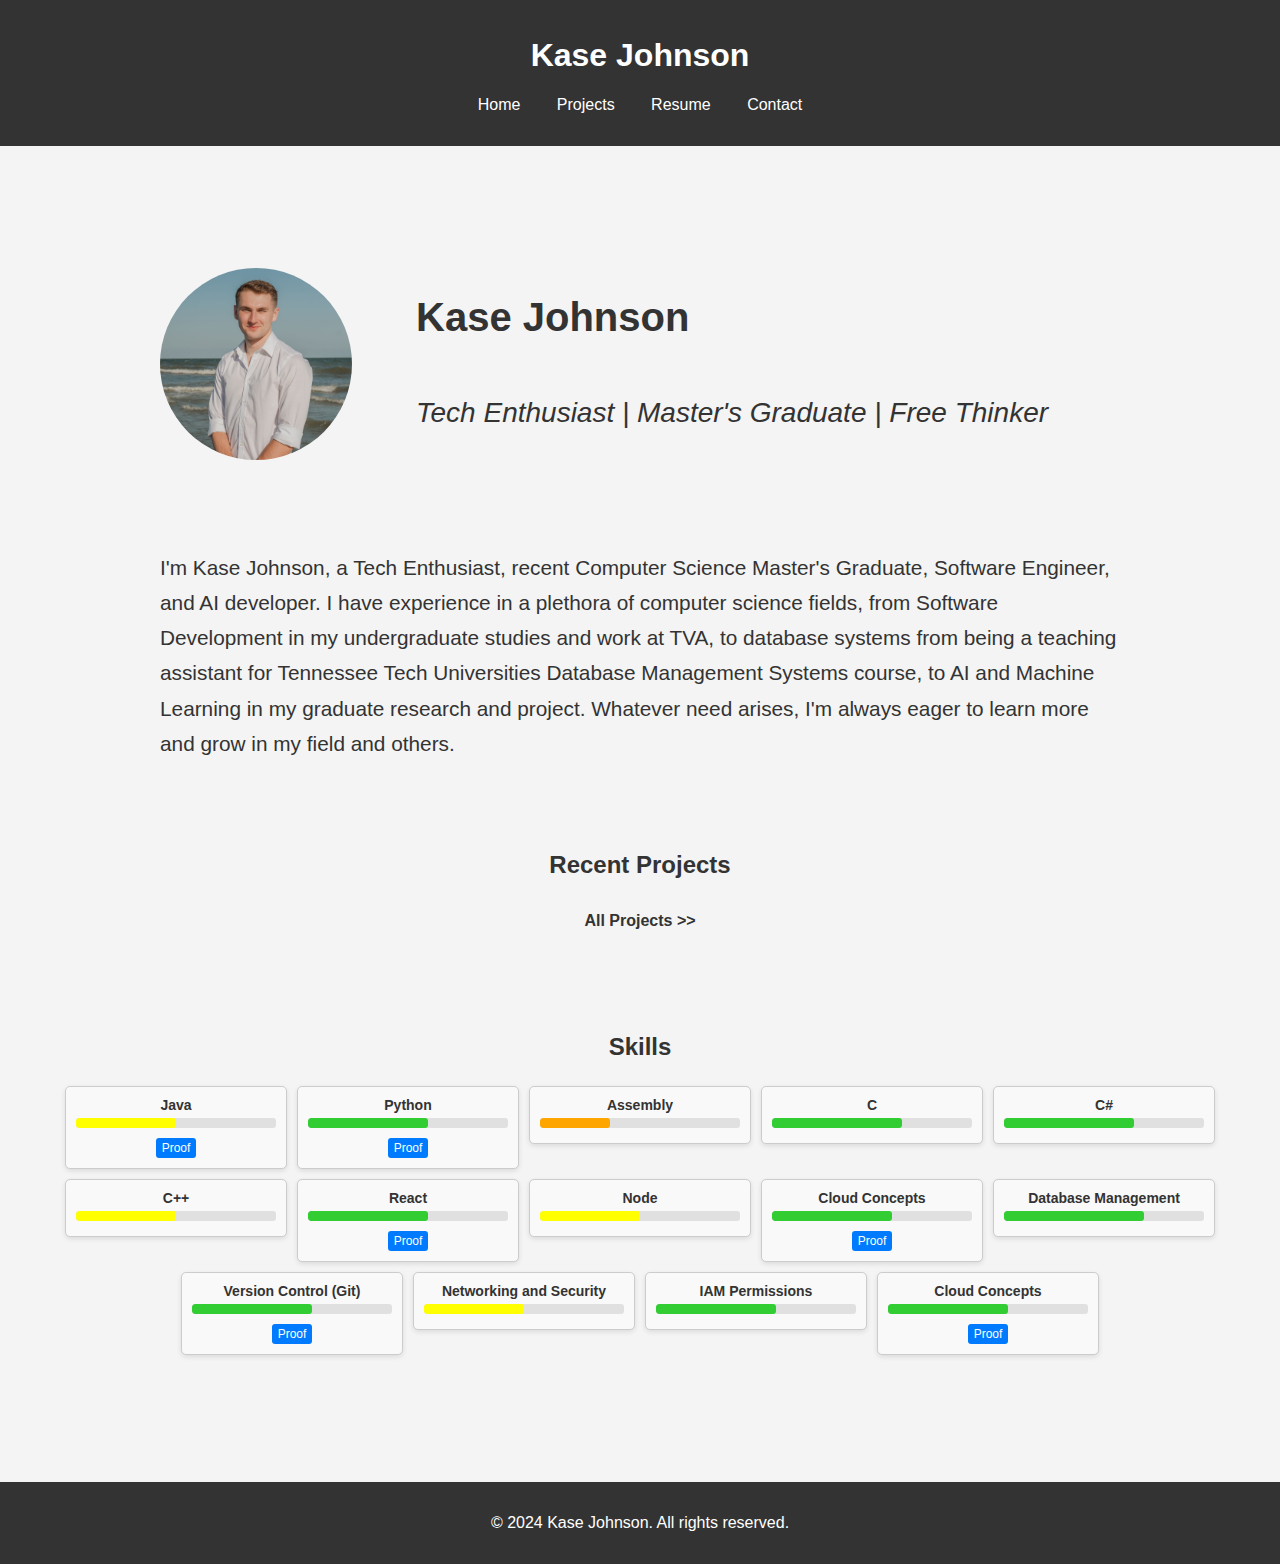
<file: index.html>
<!DOCTYPE html>
<html lang="en">
<head>
    <meta charset="UTF-8">
    <meta name="viewport" content="width=device-width, initial-scale=1.0">
    <title>Kase Johnson - Portfolio</title>
    <link rel="icon" type="image/png" href="assets/images/Kasej01.png">
    <link rel="stylesheet" href="css/styles.css">
    <link rel="stylesheet" href="css/about.css">
</head>
<body>
    <header>
        <h1>Kase Johnson</h1>
        <nav>
            <ul>
                <li class="navitem"><a href="index.html">Home</a></li>
                <li class="navitem"><a href="projects.html">Projects</a></li>
                <li class="navitem"><a href="resume.pdf">Resume</a></li>
                <li class="navitem"><a href="contact.html">Contact</a></li>
            </ul>
        </nav>
    </header>
    <main>
        <section id="about-me" class="fade-in">
            <section id="about" class="fade-in">
                <div class="about-heading">
                    <img id="portrait" src="assets/images//portrait.jpg" alt="Portrait Photo">
                    <h1>Kase Johnson</h1>
                    <p class="about-tagline">Tech Enthusiast | Master's Graduate | Free Thinker </p>
                </div>
                <p class="about-p">I'm Kase Johnson, a Tech Enthusiast, recent Computer Science Master's Graduate, Software Engineer, and AI developer. I have experience in a 
                    plethora of computer science fields, from Software Development in my undergraduate studies and work at TVA, to database systems from being a teaching assistant
                    for Tennessee Tech Universities Database Management Systems course, to AI and Machine Learning in my graduate research and project. Whatever need arises, I'm always 
                eager to learn more and grow in my field and others.</p>
                <p class="about-p">
                </p>
            </section>
        </section>
        <section id="recent-projects" class="slide-in-left">
            <h2>Recent Projects</h2>
            <div id="projects-container"></div>
            <a id="all-projects-btn" href="projects.html">All Projects >></a>
        </section>
        <section id="skills" class="slide-in-right">
            <h2>Skills</h2>
            <div id="skills-container"></div>
        </section>
    </main>
    <footer>
        <p>&copy; 2024 Kase Johnson. All rights reserved.</p>
    </footer>
    <script src="js/main.js"></script>
</body>
</html>
</file>
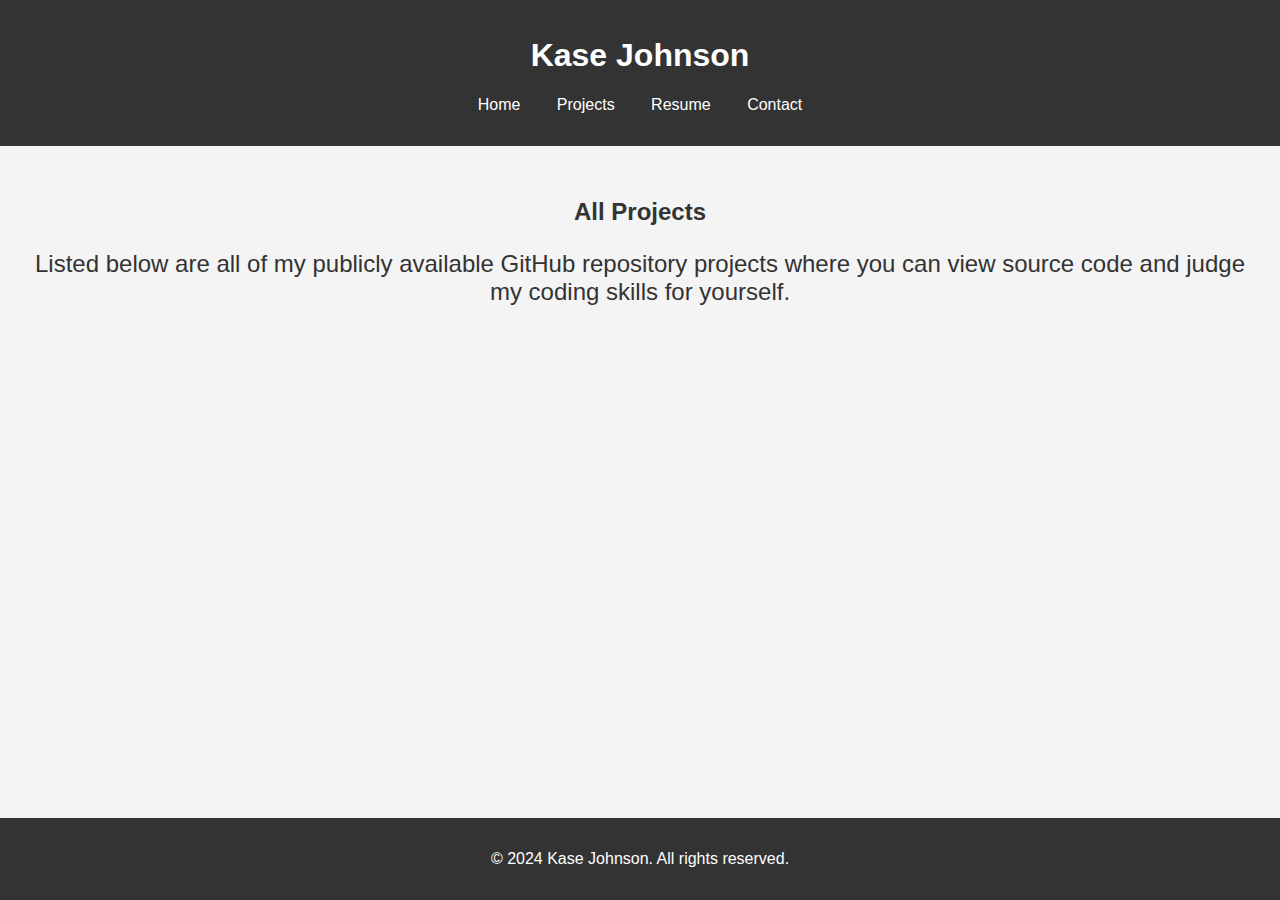
<file: projects.html>
<!DOCTYPE html>
<html lang="en">
<head>
    <meta charset="UTF-8">
    <meta name="viewport" content="width=device-width, initial-scale=1.0">
    <title>Projects - Kase Johnson</title>
    <link rel="stylesheet" href="css/styles.css">
</head>
<body>
    <header>
        <h1>Kase Johnson</h1>
        <nav>
            <ul>
                <li class="navitem"><a href="index.html">Home</a></li>
                <li class="navitem"><a href="projects.html">Projects</a></li>
                <li class="navitem"><a href="resume.pdf">Resume</a></li>
                <li class="navitem"><a href="contact.html">Contact</a></li>
            </ul>
        </nav>
    </header>
    <main>
        <section id="all-projects" class="fade-in">
            <h2>All Projects</h2>
            <p id="all-projects-p">Listed below are all of my publicly available GitHub repository projects where you can view source code and
            judge my coding skills for yourself.</p>
            <div id="projects-list"></div>
        </section>
    </main>
    <footer>
        <p>&copy; 2024 Kase Johnson. All rights reserved.</p>
    </footer>
    <script src="js/main.js"></script>
</body>
</html>
</file>
<file: css/styles.css>
body {
    font-family: Arial, sans-serif;
    margin: 0;
    padding: 0;
    background-color: #f4f4f4;
    color: #333;
    display: flex;
    flex-direction: column;
    min-height: 100vh;
}

header {
    background-color: #333;
    color: #fff;
    padding: 1rem;
    text-align: center;
}

main {
    text-align: center;
    flex: 1;
    padding: 2rem;
}

nav ul {
    list-style: none;
    padding: 0;
}

nav ul li {
    display: inline;
    margin: 0 1rem;
}

nav ul li a {
    color: #fff;
    text-decoration: none;
}

h2 {
    color: #333;
}

/* Projects section */
#recent-projects{
    margin-top: 5vh;
    margin-bottom: 10vh;
}

#all-projects-btn {
    display: inline-block;
    font-weight: 700;
    padding: 0.5rem 0.5rem;
    color: #333;
    text-decoration: none;
    border-radius: 5px;
    margin: 5px;
}

#all-projects-p{
    font-size: 1.5rem;
}

#projects-container, #projects-list {
    display: grid;
    grid-template-columns: repeat(auto-fit, minmax(300px, 1fr));
    gap: 1rem;
    justify-items: center;
}

.project {
    background-color: #fff;
    border: 1px solid #ddd;
    border-radius: 5px;
    padding: 1rem;
    margin: 1rem;
    width: 100%;
    max-width: 300px;
    box-sizing: border-box;
    text-align: center;
    animation: fadeInUp 1s ease-in-out;
}

.project img {
    width: 100%;
    height: auto;
    object-fit: cover;
    border-radius: 5px;
    aspect-ratio: 1;
}

.project h3 {
    margin: 1rem 0;
}

.project p {
    margin: 1rem 0;
}

.project a {
    display: inline-block;
    padding: 0.5rem 1rem;
    background-color: #333;
    color: #fff;
    text-decoration: none;
    border-radius: 5px;
    margin-top: 1rem;
    margin: 5px;
}

/* Footer */
footer {
    background-color: #333;
    color: #fff;
    text-align: center;
    padding: 1rem;
    margin-top: auto;
}

/* Skills */
#skills{
    margin-top: 5vh;
    margin-bottom: 10vh;
}
.skill-card {
    border: 1px solid #ccc;
    padding: 10px;
    margin: 5px;
    border-radius: 5px;
    background-color: #f9f9f9;
    width: 200px;
    box-shadow: 0 2px 5px rgba(0, 0, 0, 0.1);
    display: inline-block;
    vertical-align: top;
    text-align: center;
}

.skill-card h3 {
    margin: 0 0 5px 0;
    font-size: 14px;
}

.confidence-bar-container {
    background-color: #e0e0e0;
    border-radius: 3px;
    overflow: hidden;
    margin: 5px 0;
    width: 100%;
}

.confidence-bar {
    height: 10px;
    border-radius: 3px;
    transition: width 0.5s;
}

.proof-button {
    display: inline-block;
    margin-top: 5px;
    padding: 3px 6px;
    background-color: #007bff;
    color: white;
    text-decoration: none;
    border-radius: 3px;
    font-size: 12px;
}

.proof-button:hover {
    background-color: #0056b3;
}

/* Animations */
.fade-in {
    animation: fadeIn 1s ease-in-out;
}

.fade-in-up {
    animation: fadeInUp 1s ease-in-out;
}

.slide-in-left {
    animation: slideInLeft 1s ease-in-out;
}

.slide-in-right {
    animation: slideInRight 1s ease-in-out;
}

@keyframes fadeIn {
    from {
        opacity: 0;
    }
    to {
        opacity: 1;
    }
}

@keyframes fadeInUp {
    from {
        transform: translateY(20px);
        opacity: 0;
    }
    to {
        transform: translateY(0);
        opacity: 1;
    }
}

@keyframes slideInLeft {
    from {
        transform: translateX(-100%);
        opacity: 0;
    }
    to {
        transform: translateX(0);
        opacity: 1;
    }
}

@keyframes slideInRight {
    from {
        transform: translateX(100%);
        opacity: 0;
    }
    to {
        transform: translateX(0);
        opacity: 1;
    }
}

/* Contact Section */
#contact h1 {
    font-size: 2.5rem;
    margin-bottom: 10px;
    color: #333;
    animation: fadeInDown 1s ease-in-out;
}

#contact p {
    font-size: 1.2rem;
    margin-bottom: 30px;
    animation: fadeIn 1.5s ease-in-out;
    color: #333;
}

#contact-form {
    display: flex;
    flex-direction: column;
    align-items: center;
}

.input-container {
    position: relative;
    margin-bottom: 30px;
    width: 100%;
}

input, textarea {
    width: 100%;
    padding: 10px 10px 10px 5px;
    background: transparent;
    border: none;
    border-bottom: 2px solid #333;
    color: #333;
    font-size: 1rem;
    outline: none;
}

input:focus, textarea:focus {
    border-bottom: 2px solid #ff7e5f;
}

label {
    position: absolute;
    top: 10px;
    left: 5px;
    font-size: 1rem;
    color: #333;
    transition: 0.3s;
    pointer-events: none;
}

input:focus ~ label, input:valid ~ label, textarea:focus ~ label, textarea:valid ~ label {
    top: -20px;
    font-size: 0.8rem;
    color: #ff7e5f;
}

.bar {
    position: absolute;
    bottom: -2px;
    left: 0;
    height: 2px;
    width: 100%;
    background: #ff7e5f;
    transform: scaleX(0);
    transform-origin: left;
    transition: transform 0.3s ease-in-out;
}

input:focus ~ .bar, textarea:focus ~ .bar {
    transform: scaleX(1);
}

.submit-button {
    background: #ff7e5f;
    border: none;
    border-radius: 5px;
    padding: 10px 20px;
    color: white;
    font-size: 1rem;
    cursor: pointer;
    transition: background 0.3s ease-in-out;
}

.submit-button:hover {
    background: #feb47b;
}

@keyframes fadeInDown {
    from {
        opacity: 0;
        transform: translateY(-20px);
    }
    to {
        opacity: 1;
        transform: translateY(0);
    }
}

@media only screen and (max-width: 600px) {
    .navitem {
        display: flex;
        flex-direction: column;
        padding: .5rem;
    }
}
</file>
<file: css/about.css>
/* About me */
#about-me{
    margin-top: 10vh;
    margin-bottom: 10vh;
}

#about {
    margin-left: 10vw;
    margin-right: 10vw;
    text-align: start;
}

#about h1{
    font-size: 2.5rem;
}

.about-heading{
    display: grid;
    grid-template-columns: repeat(2, 1fr);
    grid-template-columns: 20vw;
}

#portrait{
    width: 15vw;
    height: 15vw;
    border-radius: 50%;
    grid-row: 1/3;
}

.about-tagline {
    font-size: 1.75rem;
    font-style: italic;
    grid-column: 2/4;
    grid-row: 2/3;
}
.about-p {
    margin-top: 10vh;
    font-size: 1.3rem;
    line-height: 2.2rem;
}

/* When the screen is small enough for a phone, do this */
@media only screen and (max-width: 600px) {
    /* About me */
    #about-me{
        margin-top: 5vh;
        margin-bottom: 5vh;
    }
    #about {
        margin-left: 5%;
        margin-right: 5%;
    }
    .about-heading{
        display:block;
    }
    
    #portrait{
        display: block;
        width: 45vw;
        height: 45vw;
        margin-left: auto;
        margin-right: auto;
    }
    .about-heading h1{
        text-align: center;
    }
    
    .about-tagline {
        text-align: center;
        font-size: 1.2rem;
    }
    .about-p {
        text-align: center;
        padding: .5rem;
        font-size: 1rem;
        margin-top: 5vh;
        margin-bottom: 5vh;
    }
}

/* When the screen is small enough for a tablet, do this */
@media only screen and (min-width: 601px) and (max-width: 1000px) {
    /* About me */
    #about-me{
        margin-top: 5vh;
        margin-bottom: 5vh;
    }
    #about {
        margin-left: 10%;
        margin-right: 10%;
    }

    .about-heading{
        grid-template-columns: repeat(2, 1fr);
        grid-template-columns: 35vw;
    }
    
    #portrait{
        width: 30vw;
        height: 30vw;
    }
    
    .about-tagline {
        font-size: 1.5rem;
    }
    .about-p {
        padding: .5rem;
        font-size: 1rem;
        margin-top: 5vh;
        margin-bottom: 5vh;
    }
}
</file>
